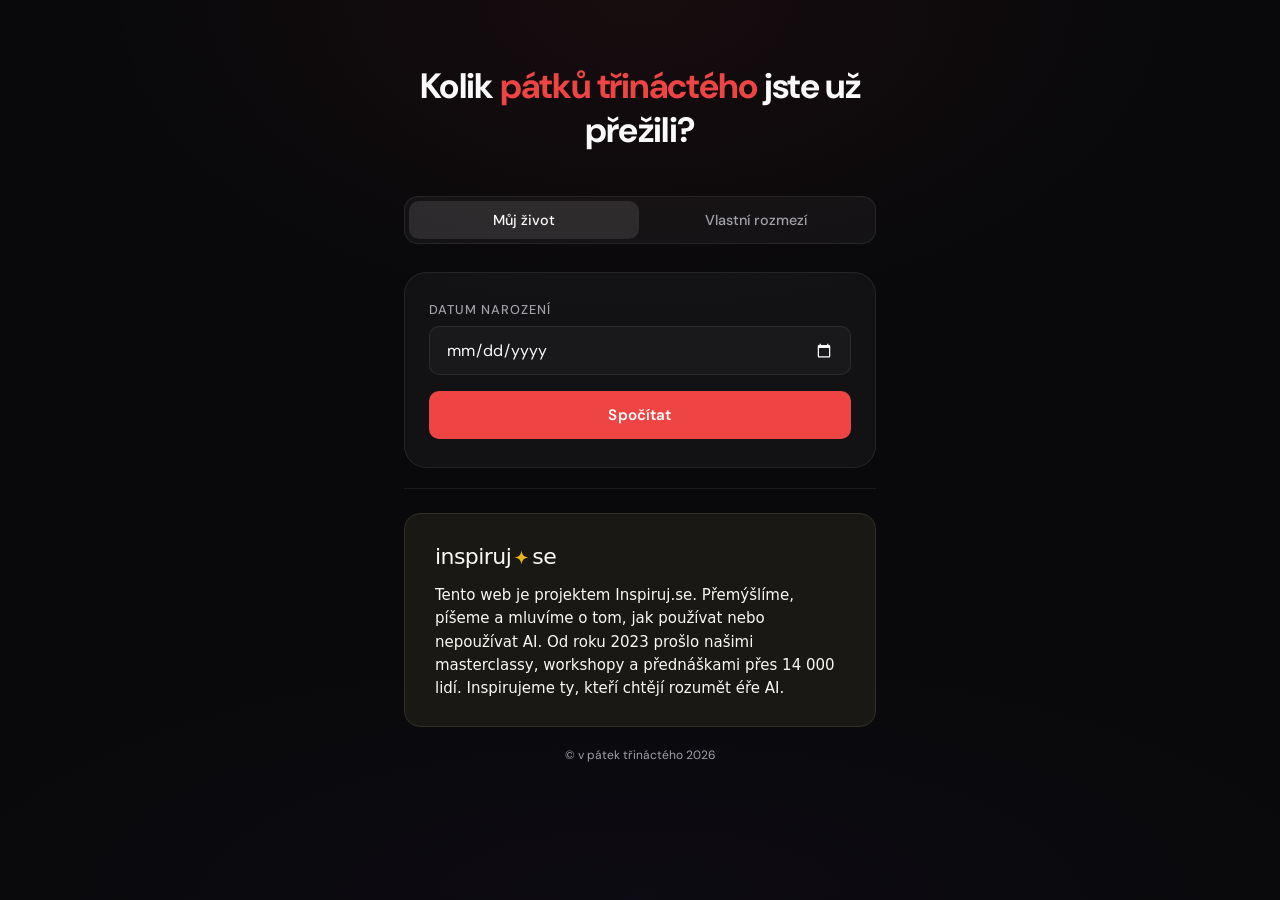
<file: index.html>
<!DOCTYPE html>
<html lang="cs">
<head>
  <meta charset="UTF-8" />
  <meta name="viewport" content="width=device-width, initial-scale=1.0" />
  <title>Pátek třináctého – kolik jste jich už přežili?</title>
  <meta name="description" content="Zadejte datum narození a zjistěte, kolik pátků třináctého už máte za sebou. Včetně seznamu všech dat." />
  <meta name="theme-color" content="#09090b" />

  <!-- Náhled při sdílení na sítích -->
  <meta property="og:type" content="website" />
  <meta property="og:locale" content="cs_CZ" />
  <meta property="og:title" content="Kolik pátků třináctého jste už přežili?" />
  <meta property="og:description" content="Zadejte datum narození a zjistěte, kolik pátků třináctého už máte za sebou." />
  <meta property="og:url" content="https://patek13.inspiruj.se/" />
  <meta property="og:image" content="https://patek13.inspiruj.se/og-image.png" />
  <meta property="og:image:width" content="1200" />
  <meta property="og:image:height" content="630" />
  <meta property="og:image:alt" content="Kolik pátků třináctého jste už přežili?" />
  <meta name="twitter:card" content="summary_large_image" />
  <link rel="canonical" href="https://patek13.inspiruj.se/" />

  <link rel="icon" href="favicon.svg" type="image/svg+xml" />
  <link rel="preconnect" href="https://fonts.googleapis.com" />
  <link rel="preconnect" href="https://fonts.gstatic.com" crossorigin />
  <link href="https://fonts.googleapis.com/css2?family=DM+Sans:opsz,wght@9..40,400;9..40,500;9..40,600;9..40,700;9..40,900&display=swap" rel="stylesheet" />
  <link rel="stylesheet" href="style.css" />
</head>
<body>

  <main class="app">

    <!-- Hlavička -->
    <header class="hero">
      <h1>Kolik <em>pátků třináctého</em> jste už přežili?</h1>
    </header>

    <!-- Přepínač režimů -->
    <div class="mode-switch" role="tablist" aria-label="Režim výpočtu">
      <button class="mode-btn active" id="tabBirth" data-mode="birth" type="button" role="tab" aria-selected="true" aria-controls="panelBirth">Můj život</button>
      <button class="mode-btn" id="tabRange" data-mode="range" type="button" role="tab" aria-selected="false" aria-controls="panelRange" tabindex="-1">Vlastní rozmezí</button>
    </div>

    <!-- Režim: datum narození -->
    <form class="panel" id="panelBirth" role="tabpanel" aria-labelledby="tabBirth" novalidate>
      <label for="birthDate">Datum narození</label>
      <input type="date" id="birthDate" />
      <button class="btn-primary" type="submit">Spočítat</button>
    </form>

    <!-- Režim: vlastní rozmezí -->
    <form class="panel hidden" id="panelRange" role="tabpanel" aria-labelledby="tabRange" novalidate>
      <div class="date-row">
        <div class="date-field">
          <label for="fromDate">Od</label>
          <input type="date" id="fromDate" max="9999-12-31" />
        </div>
        <div class="date-field">
          <label for="toDate">Do</label>
          <input type="date" id="toDate" max="9999-12-31" />
        </div>
      </div>
      <button class="btn-primary" type="submit">Spočítat</button>
    </form>

    <!-- Chybová hláška -->
    <div class="error-box hidden" id="errorBox" role="alert"></div>

    <!-- Výsledek -->
    <section class="result-card hidden" id="resultCard">
      <div class="result-number" id="resultNumber">0</div>
      <div class="result-label" id="resultLabel"></div>
      <p class="result-detail" id="resultDetail"></p>

      <!-- Sdílení: hlavní je stažení kartičky, sítě jsou doplněk -->
      <div class="share-box hidden" id="shareBox">
        <button class="btn-share" id="downloadBtn" type="button">Stáhnout obrázek</button>
        <div class="share-links">
          <a class="share-link" id="shareX" href="https://x.com/" target="_blank" rel="noopener">Sdílet na X</a>
          <a class="share-link" id="shareFacebook" href="https://www.facebook.com/" target="_blank" rel="noopener">Sdílet na Facebooku</a>
          <button class="share-link" id="copyTextBtn" type="button">Zkopírovat text</button>
        </div>
        <p class="share-status" id="shareStatus" role="status"></p>
      </div>

      <details class="date-list-wrapper" id="dateListWrapper">
        <summary>Zobrazit všechna data</summary>
        <ul class="date-list" id="dateList"></ul>
      </details>
    </section>

    <!-- Patička -->
    <footer class="footer">
      <!-- ===== Štítek Inspiruj.se — TMAVÁ varianta (stejný jako v ostatních projektech) ===== -->
      <a href="https://inspiruj.se" target="_blank" rel="noopener" style="display:block;box-sizing:border-box;max-width:560px;margin:0 auto;padding:26px 30px;background:#1A1815;border:1px solid #33302A;border-radius:16px;text-decoration:none;font-family:'Space Grotesk','Segoe UI',system-ui,-apple-system,sans-serif;color:#FAF8F4;line-height:1.55;text-align:left;">
        <span style="display:inline-flex;align-items:center;font-weight:500;font-size:22px;letter-spacing:-0.025em;color:#FAF8F4;">inspiruj<svg width="15" height="15" viewBox="0 0 100 100" style="margin:0 3px;flex:none;" aria-hidden="true"><path d="M50 2 C54 34 66 46 98 50 C66 54 54 66 50 98 C46 66 34 54 2 50 C34 46 46 34 50 2 Z" fill="#EBB417"/></svg>se</span>
        <span style="display:block;margin-top:10px;font-size:15px;color:#FAF8F4;">Tento web je projektem Inspiruj.se. Přemýšlíme, píšeme a mluvíme o&nbsp;tom, jak používat nebo nepoužívat AI. Od roku 2023 prošlo našimi masterclassy, workshopy a&nbsp;přednáškami přes 14&nbsp;000 lidí. Inspirujeme ty, kteří chtějí rozumět éře AI.</span>
      </a>
      <!-- ===== konec štítku ===== -->
      <p class="footer-copy">&copy; v pátek třináctého 2026</p>
    </footer>

  </main>

  <script src="friday13.js"></script>
  <script src="share.js"></script>
  <script src="app.js"></script>
</body>
</html>
</file>
<file: style.css>
/* === Design systém – dark téma === */
:root {
  /* Barvy */
  --color-bg: #09090b;
  --color-surface: rgba(255, 255, 255, 0.04);
  --color-text: #fafafa;
  --color-text-muted: #a1a1aa;
  --color-border: rgba(255, 255, 255, 0.08);
  --color-accent: #ef4444;
  --color-accent-soft: rgba(239, 68, 68, 0.12);
  --color-accent-hover: #dc2626;
  --color-accent-glow: rgba(239, 68, 68, 0.25);
  --color-link: #d4d4d8;

  /* Typografie */
  --font: 'DM Sans', system-ui, -apple-system, sans-serif;

  /* Rozměry */
  --radius-sm: 10px;
  --radius-md: 14px;
  --radius-lg: 22px;
  --radius-xl: 30px;

  /* Animace */
  --ease-out: cubic-bezier(0.16, 1, 0.3, 1);
  --duration-fast: 200ms;
  --duration-normal: 500ms;
}

/* === Reset === */
*, *::before, *::after {
  box-sizing: border-box;
  margin: 0;
}

body {
  font-family: var(--font);
  color: var(--color-text);
  background: var(--color-bg);
  min-height: 100vh;
  display: flex;
  justify-content: center;
  -webkit-font-smoothing: antialiased;
  /* Jemný radiální gradient pro hloubku */
  background-image:
    radial-gradient(ellipse 60% 50% at 50% 0%, rgba(239, 68, 68, 0.06) 0%, transparent 70%),
    radial-gradient(ellipse 80% 40% at 50% 100%, rgba(120, 60, 200, 0.04) 0%, transparent 70%);
}

/* === Layout === */
.app {
  max-width: 520px;
  width: 100%;
  padding: 64px 24px 48px;
}

/* === Hlavička === */
.hero {
  text-align: center;
  margin-bottom: 44px;
}

.hero h1 {
  font-size: clamp(1.6rem, 5vw, 2.2rem);
  font-weight: 700;
  letter-spacing: -0.02em;
  line-height: 1.25;
  color: var(--color-text);
}

.hero h1 em {
  font-style: normal;
  color: var(--color-accent);
}

/* === Přepínač režimů === */
.mode-switch {
  display: flex;
  gap: 2px;
  background: var(--color-surface);
  border: 1px solid var(--color-border);
  border-radius: var(--radius-md);
  padding: 4px;
  margin-bottom: 28px;
}

.mode-btn {
  flex: 1;
  padding: 10px 16px;
  border: none;
  border-radius: var(--radius-sm);
  background: transparent;
  color: var(--color-text-muted);
  font-family: var(--font);
  font-size: 0.9rem;
  font-weight: 500;
  cursor: pointer;
  transition: all var(--duration-fast) var(--ease-out);
}

.mode-btn.active {
  background: rgba(255, 255, 255, 0.1);
  color: var(--color-text);
}

.mode-btn:hover:not(.active) {
  color: var(--color-text);
  background: rgba(255, 255, 255, 0.03);
}

/* === Panely === */
.panel {
  background: var(--color-surface);
  border: 1px solid var(--color-border);
  border-radius: var(--radius-lg);
  padding: 28px 24px;
  margin-bottom: 20px;
  animation: fadeIn var(--duration-normal) var(--ease-out);
}

.hidden {
  display: none !important;
}

/* === Formulářové prvky === */
label {
  display: block;
  font-size: 0.8rem;
  font-weight: 500;
  color: var(--color-text-muted);
  margin-bottom: 8px;
  text-transform: uppercase;
  letter-spacing: 0.08em;
}

input[type="date"] {
  /* iOS Safari jinak pole roztáhne mimo kartu a prázdné ho smrskne */
  display: block;
  -webkit-appearance: none;
  appearance: none;
  min-width: 0;
  min-height: 48px;
  width: 100%;
  padding: 12px 16px;
  border: 1px solid var(--color-border);
  border-radius: var(--radius-sm);
  font-family: var(--font);
  font-size: 1rem;
  color: var(--color-text);
  background: rgba(255, 255, 255, 0.03);
  transition: border-color var(--duration-fast), box-shadow var(--duration-fast);
  margin-bottom: 16px;
  color-scheme: dark;
}

input[type="date"]:focus {
  outline: none;
  border-color: var(--color-accent);
  box-shadow: 0 0 0 3px var(--color-accent-soft);
}

input[type="date"]:hover {
  border-color: rgba(255, 255, 255, 0.15);
}

/* iOS Safari datum v poli centruje */
input[type="date"]::-webkit-date-and-time-value {
  text-align: left;
}

.date-row {
  display: grid;
  grid-template-columns: 1fr 1fr;
  gap: 16px;
}

/* Bez toho buňka gridu neumí být užší než nativní datumové pole */
.date-field {
  min-width: 0;
}

/* === Tlačítko === */
.btn-primary {
  width: 100%;
  padding: 14px 24px;
  border: none;
  border-radius: var(--radius-sm);
  background: var(--color-accent);
  color: #fff;
  font-family: var(--font);
  font-size: 0.95rem;
  font-weight: 600;
  letter-spacing: 0.01em;
  cursor: pointer;
  transition: all var(--duration-fast) var(--ease-out);
}

.btn-primary:hover {
  background: var(--color-accent-hover);
  box-shadow: 0 0 24px var(--color-accent-glow);
  transform: translateY(-1px);
}

.btn-primary:active {
  transform: translateY(0);
  box-shadow: none;
}

/* === Chybová hláška === */
.error-box {
  background: var(--color-accent-soft);
  color: #fca5a5;
  border: 1px solid rgba(239, 68, 68, 0.2);
  border-radius: var(--radius-sm);
  padding: 12px 16px;
  font-size: 0.9rem;
  font-weight: 500;
  margin-bottom: 20px;
  animation: fadeIn var(--duration-fast) var(--ease-out);
}

/* === Výsledková karta === */
.result-card {
  text-align: center;
  padding: 48px 24px 36px;
  background: var(--color-surface);
  border: 1px solid var(--color-border);
  border-radius: var(--radius-xl);
  margin-bottom: 20px;
  animation: slideUp var(--duration-normal) var(--ease-out);
  position: relative;
  overflow: hidden;
}

/* Jemná červená záře za číslem */
.result-card::before {
  content: '';
  position: absolute;
  top: 20%;
  left: 50%;
  transform: translateX(-50%);
  width: 200px;
  height: 200px;
  background: radial-gradient(circle, var(--color-accent-glow) 0%, transparent 70%);
  pointer-events: none;
  opacity: 0.5;
}

.result-number {
  font-size: clamp(4rem, 12vw, 8rem);
  font-weight: 900;
  color: var(--color-accent);
  line-height: 1;
  letter-spacing: -0.04em;
  margin-bottom: 8px;
  position: relative;
  /* Jemný text-shadow pro glow efekt */
  text-shadow: 0 0 40px var(--color-accent-glow);
}

.result-label {
  font-size: 1.1rem;
  font-weight: 500;
  color: var(--color-text-muted);
  margin-bottom: 4px;
  position: relative;
}

.result-detail {
  font-size: 0.85rem;
  color: var(--color-text-muted);
  position: relative;
}

/* === Sdílení === */
.share-box {
  position: relative;
  margin-top: 24px;
}

.btn-share {
  padding: 12px 28px;
  border: 1px solid var(--color-accent);
  border-radius: var(--radius-sm);
  background: var(--color-accent-soft);
  color: var(--color-text);
  font-family: var(--font);
  font-size: 0.95rem;
  font-weight: 600;
  cursor: pointer;
  transition: background var(--duration-fast) var(--ease-out);
}

.btn-share:hover {
  background: var(--color-accent-glow);
}

.share-links {
  display: flex;
  flex-wrap: wrap;
  justify-content: center;
  gap: 8px;
  margin-top: 12px;
}

/* Odkazy i tlačítko vypadají stejně */
.share-link {
  padding: 8px 14px;
  border: 1px solid var(--color-border);
  border-radius: var(--radius-sm);
  background: var(--color-surface);
  color: var(--color-link);
  font-family: var(--font);
  font-size: 0.85rem;
  font-weight: 500;
  line-height: 1.4;
  text-decoration: none;
  cursor: pointer;
  transition: color var(--duration-fast) var(--ease-out), border-color var(--duration-fast) var(--ease-out);
}

.share-link:hover {
  color: var(--color-text);
  border-color: var(--color-text-muted);
}

.share-status {
  margin-top: 10px;
  font-size: 0.85rem;
  color: var(--color-text-muted);
}

.share-status:empty {
  display: none;
}

/* === Rozbalovací seznam dat === */
.date-list-wrapper {
  margin-top: 32px;
  text-align: left;
  border-top: 1px solid var(--color-border);
  padding-top: 20px;
  position: relative;
}

.date-list-wrapper summary {
  cursor: pointer;
  font-weight: 500;
  color: var(--color-link);
  font-size: 0.9rem;
  padding: 4px 0;
  transition: color var(--duration-fast);
}

.date-list-wrapper summary:hover {
  color: var(--color-text);
}

.date-list {
  columns: 2;
  gap: 16px;
  list-style: none;
  padding: 0;
  margin: 16px 0 0;
}

.date-list li {
  padding: 7px 0;
  color: var(--color-text-muted);
  font-size: 0.85rem;
  font-variant-numeric: tabular-nums;
  border-bottom: 1px solid var(--color-border);
  break-inside: avoid;
}

/* === Patička === */
.footer {
  text-align: center;
  padding-top: 24px;
  margin-top: 8px;
  border-top: 1px solid var(--color-border);
}

.footer-copy {
  margin-top: 20px;
  color: var(--color-text-muted);
  font-size: 0.75rem;
}

/* === Animace === */
@keyframes slideUp {
  from {
    opacity: 0;
    transform: translateY(28px);
  }
  to {
    opacity: 1;
    transform: translateY(0);
  }
}

@keyframes fadeIn {
  from { opacity: 0; }
  to { opacity: 1; }
}

/* === Omezený pohyb (nastavení systému) === */
@media (prefers-reduced-motion: reduce) {
  *, *::before, *::after {
    animation: none !important;
    transition: none !important;
  }
}

/* === Responzivní úpravy === */
@media (max-width: 480px) {
  .app {
    padding: 40px 16px 32px;
  }

  .panel {
    padding: 24px 20px;
  }

  .date-row {
    grid-template-columns: 1fr;
    gap: 0;
  }

  .date-list {
    columns: 1;
  }

  .result-card {
    padding: 40px 20px 28px;
  }
}
</file>
